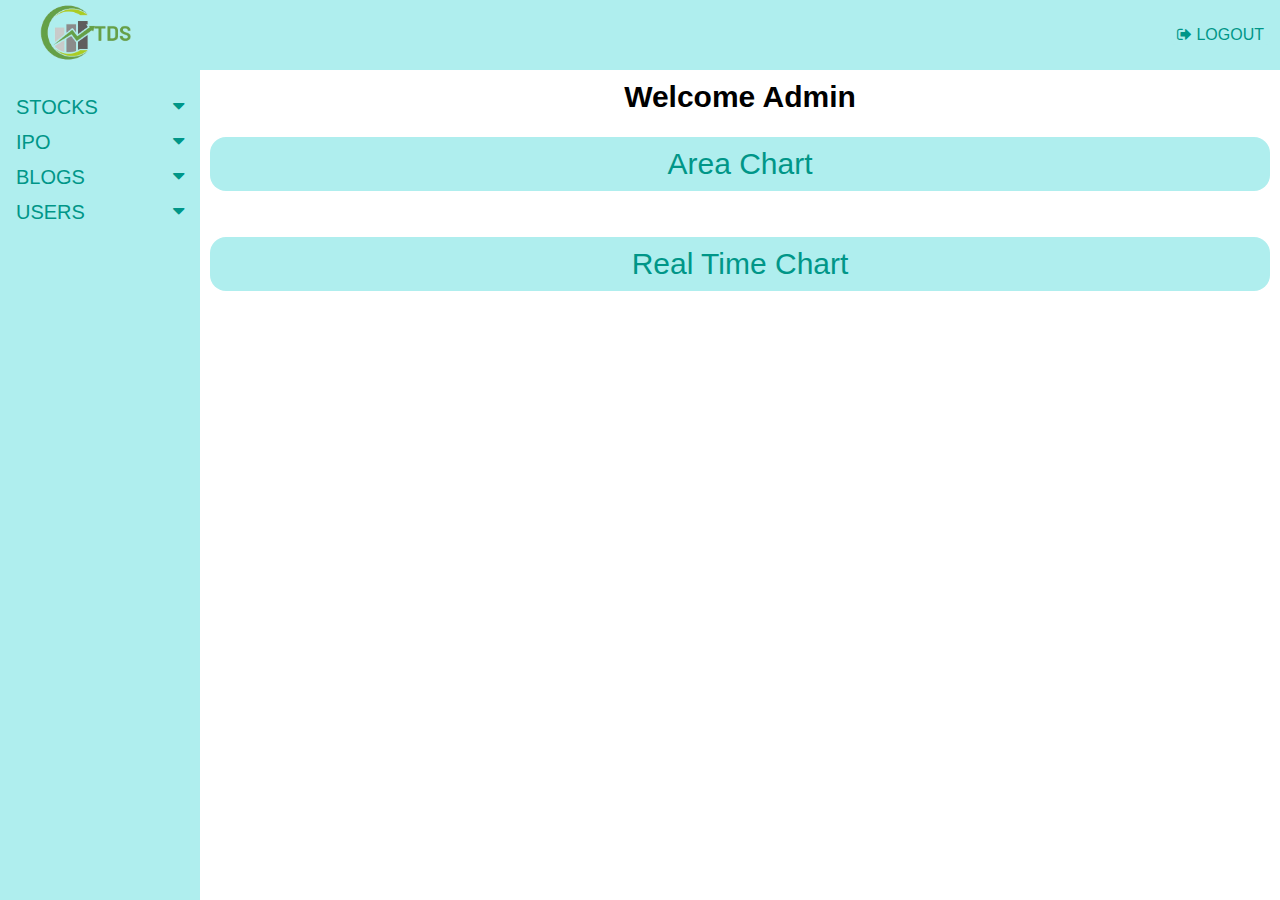
<file: admin.html>
<!DOCTYPE html>
<html lang="en">
<head>
    <meta charset="UTF-8">
    <meta http-equiv="X-UA-Compatible" content="IE=edge">
    <meta name="viewport" content="width=device-width, initial-scale=1.0">
    <link rel="stylesheet" href="https://cdnjs.cloudflare.com/ajax/libs/font-awesome/4.7.0/css/font-awesome.min.css">
    <link rel="stylesheet" href="admin.css">
    
    <title>Welcome Admin</title>
    
</head>
<body>


  <nav class="navbar">
    <div class="logo">
      <img src="logo.png" alt="Logo">
    </div>
    <div class="logout">
      <button onclick="mov()"><i class="fa fa-sign-out"></i>&nbsp;LOGOUT</button>
    </div>
  </nav>



  <div class="sidenav">
    <button class="dropdown-btn">STOCKS
      <i class="fa fa-caret-down"></i>
    </button>
    <div class="dropdown-container">
      <a href="#">Add Stock</a>
      <a href="#">Update Stock</a>
      <a href="#">Remove Stock</a>
    </div>
    <button class="dropdown-btn">IPO
      <i class="fa fa-caret-down"></i>
    </button>
    <div class="dropdown-container">
      <a href="#">Add IPO</a>
      <a href="#">Update IPO</a>
      <a href="#">Remove IPO</a>
    </div>
    <button class="dropdown-btn">BLOGS
      <i class="fa fa-caret-down"></i>
    </button>
    <div class="dropdown-container">
      <a href="#">Post Blog</a>
      <a href="#">Remove Blog</a>
    </div>
    <button class="dropdown-btn">USERS
      <i class="fa fa-caret-down"></i>
    </button>
    <div class="dropdown-container">
      <a href="#">Add User</a>
          <a href="#">Remove User</a>
    </div>
  </div>
  
  <div class="main">
  <h2>Welcome Admin</h2>
   <br>
  <h2 class="design">Area Chart</h2>
  <br>
  <div class="tradingview-widget-container" >
  <div id="basic-area-chart-demo" ></div></div>


 <br>
<h2 class="design">Real Time Chart</h2>
<br>
<div class="tradingview-widget-container">
  <div class="tradingview-widget-container__widget"></div>
  <script type="text/javascript" src="https://s3.tradingview.com/external-embedding/embed-widget-advanced-chart.js" async>
    {
    "autosize": true,
    "symbol": "NASDAQ:AAPL",
    "interval": "D",
    "timezone": "Etc/UTC",
    "theme": "light",
    "style": "1",
    "locale": "en",
    "enable_publishing": false,
    "allow_symbol_change": true,
    "calendar": false,
    "support_host": "https://www.tradingview.com"
  }
    </script>
</div> 
<br>
<div class="tradingview-widget-container">
  <div class="tradingview-widget-container__widget"></div>
  
  <script type="text/javascript" src="https://s3.tradingview.com/external-embedding/embed-widget-ticker-tape.js" async>
  {
  "symbols": [
    {
      "proName": "FOREXCOM:SPXUSD",
      "title": "S&P 500 Index"
    },
    {
      "proName": "FOREXCOM:NSXUSD",
      "title": "US 100 Cash CFD"
    },
    {
      "proName": "FX_IDC:EURUSD",
      "title": "EUR to USD"
    },
    {
      "proName": "BITSTAMP:BTCUSD",
      "title": "Bitcoin"
    },
    {
      "proName": "BITSTAMP:ETHUSD",
      "title": "Ethereum"
    }
  ],
  "showSymbolLogo": true,
  "isTransparent": false,
  "displayMode": "adaptive",
  "colorTheme": "light",
  "locale": "en"
}
  </script>
</div>


  </div>
  <script src="https://s3.tradingview.com/tv.js"></script>
  <script src="admin.js"></script>
</body>
</html>
</file>
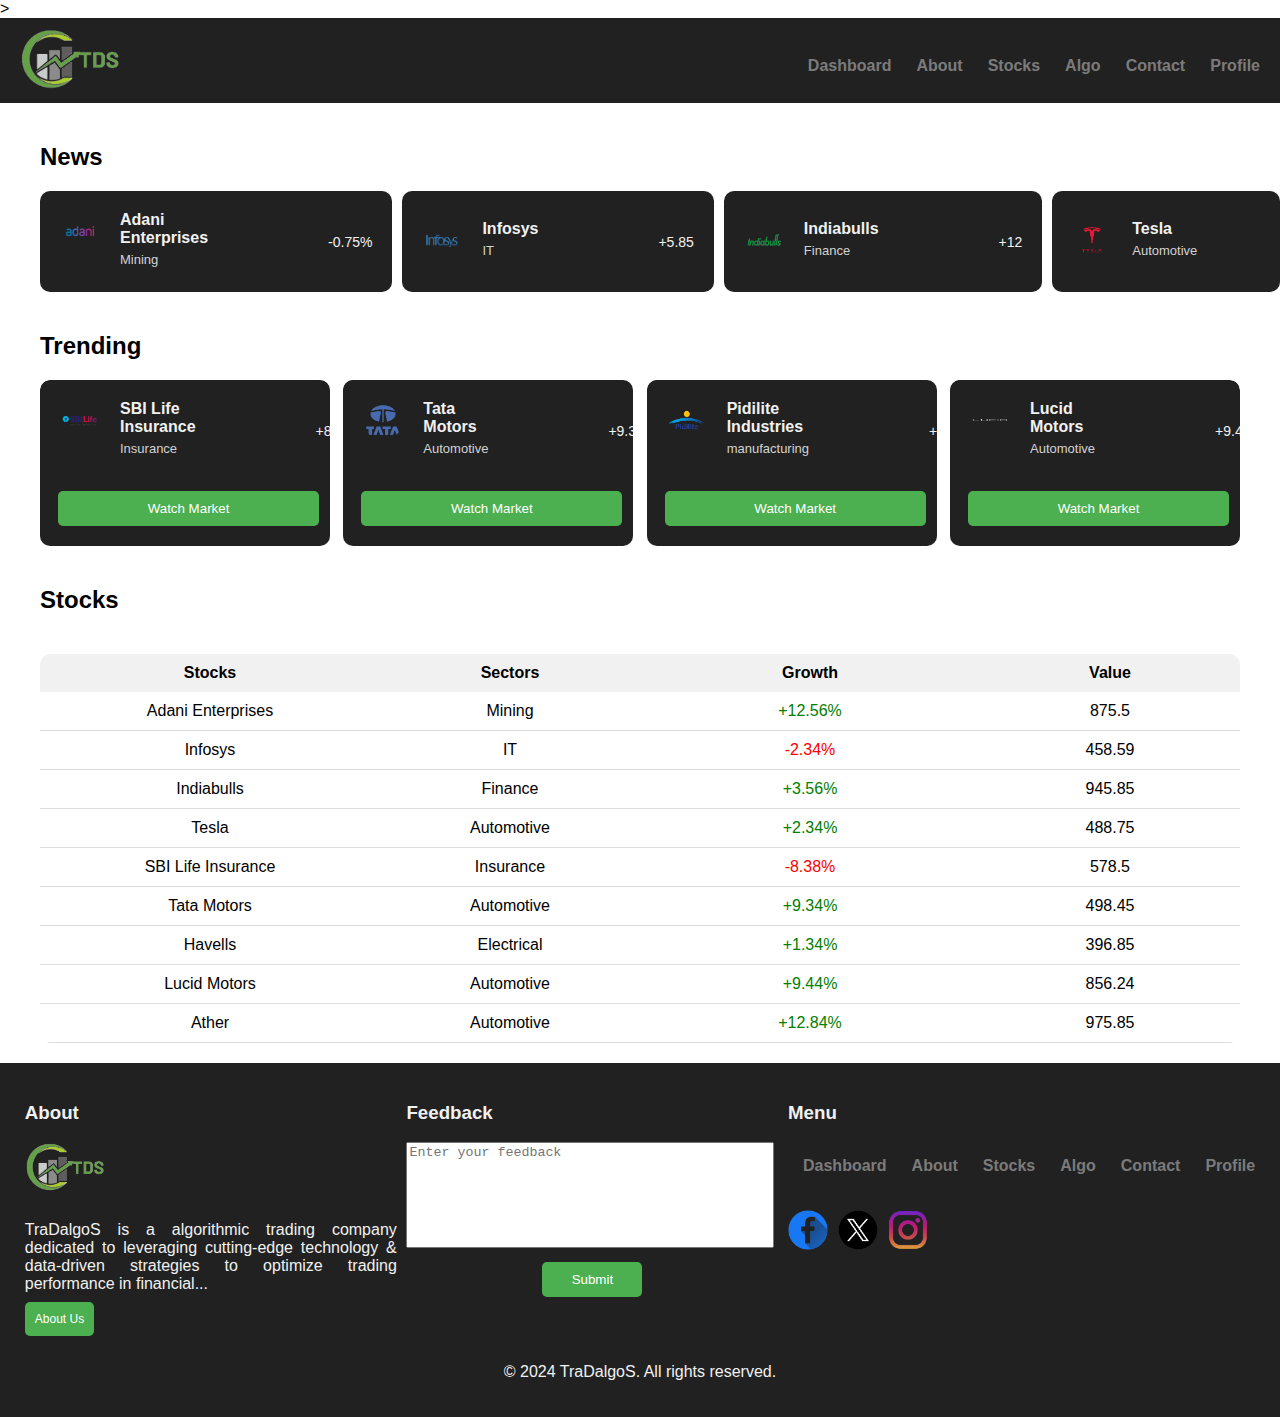
<file: stocks.html>
<!DOCTYPE html>
<html lang="en">
<head>
    <meta charset="UTF-8">
    <meta name="viewport" content="width=device-width, initial-scale=1.0">
    <title>Stocks</title>

    <!---Style For Header Section---->
    <style>
        body {
            font-family: Arial, sans-serif;
            margin: 0;
            padding: 0;
        }

        .header {
            display: flex;
            justify-content: space-between;
            align-items: center;
            background-color: #212121;
            padding: 10px 20px;
        }
        .logo img {
            width: 100px;
        }
        .menu {
            display: flex;
            list-style: none;
            margin: 0;
            padding: 0;

        }
        .menu li {
            margin-right: 20px;
            margin: 15px;
        }
        .menu li:last-child {
            margin-right: 0;
        }
        .menu a {
            text-decoration: none;
            color: #f1f1f1;
            font-weight: bold;
            transition: color 0.3s;
        }
        .menu a:hover {
            color: #4CAF50; 
        }

        .menu-icon {
            display: none; 
        }
        @media only screen and (max-width: 768px) {
            .menu {
                display: none; 
            }
            .menu.show-menu {
                display: flex; 
                flex-direction: column; 
                position: absolute;
                top: 75px; 
                left: 300px; 
                background-color: #f1f1f1; 
                border-radius: 5px; 
                box-shadow: 0 2px 5px rgba(0, 0, 0, 0.2); 
                padding: 10px;
            }
            .menu-icon {
                display: block; 
            }
            .menu-icon img {
                width: 30px; 
                cursor: pointer;
            }
        }
    </style>

    <!--Style For Footer Section-->
        <style>
            .footer {
                background-color: #212121;
                padding: 20px;
                text-align: left;
                display: flex;
                color: #f1f1f1;
                flex-wrap: wrap;
                justify-content: space-around;
            }

            .column {
                flex-basis: 30%;
                margin-bottom: 20px;
            }

            .feedback-form {
                display: flex;
                flex-direction: column;
                align-items: center;
            }

            .form-message {
                display: none;
            }

            .textarea-container {
                margin-bottom: 10px;
                align-self: flex-start; 
                text-align: start; 
            }

            .textarea-container textarea {
                width: 200%;
                height: 100px;
                resize: none;
            }

            .form-button {
                width: 100px;
                padding: 10px;
                background-color: #4CAF50;
                color: white;
                border: none;
                border-radius: 5px;
                cursor: pointer;
            }

            .form-button:hover {
                background-color: #45a049;
            }

            .form-message {
                color: green;
            }

            .form-message.error {
                color: red;
            }

            .footer-logo {
                width: 80px;
                margin-bottom: 10px;
            }

            .column p {
                text-align: justify;
            }

            .about-button {
                width: 100px;
                padding: 10px;
                font-size: 12px;
                background-color: #4CAF50;
                color: white;
                border: none;
                border-radius: 5px;
                text-decoration: none;
                cursor: pointer;
                transition: background-color 0.3s;
            }

            .about-button:hover {
                background-color: #45a049;
            }

            .menu {
                list-style-type: none;
                padding: 0;
                margin-top: 10px;
            }

            .menu li {
                display: inline;
                margin-right: 10px;
            }

            .menu li a {
                text-decoration: none;
                color: #7c7b7b;
                transition: color 0.3s;
            }

            .footer .menu li a:hover {
                color: #4CAF50;
            }


            .social-media-container {
                display: flex;
                justify-content: start;
                margin-top: 20px;
            }

            .social-media-icon {
                display: inline-block;
                width: 40px;
                height: 40px;
                line-height: 40px;
                font-size: 24px;
                color: #212121;
                background-color: #ddd;
                border-radius: 50%;
                margin-right: 10px;
                text-align: center;
                transition: background-color 0.3s, color 0.3s;
            }

            @media only screen and (max-width: 768px) {
                .footer .column {
                flex-basis: 100%;
                text-align: center;
                align-items: center;
            }

            .social-media-container {
                display: flex;
                justify-content: center; 
                margin-top: 20px;
            }

            .textarea-container {
                width: 50%;
                margin-bottom: 10px;
                margin-right: auto;
                align-self: center; 
                text-align: center; 
            }

            .footer .menu {
                display: flex;
                flex-direction: column;
                align-items: center;
                margin-top: 20px;
            }

            .footer .menu li {
                margin-bottom: 10px;
            }

            .footer .menu li a {
                color: #7c7b7b;
            }

        }

    </style>>

    <!---Style For News Section----> 
    <style>
        body {
            font-family: Arial, sans-serif;
            margin: 0;
            padding: 0;
        }
    
        .container {
            display: flex;
            flex-direction: row;
            align-items: flex-start;
            border-radius: 10px;
            overflow: hidden;
        }
    
        .heading {
            flex: 1;
            text-align: left;
            margin-left: 40px;
        }
    
        .News {
            margin-left: 40px;
            margin-top: 20px;
            text-align: center;
        }
    
        .Trending {
            margin-left: 40px;
            margin-top: 20px;
        }
    
        .content-container {
            flex: 1;
            display: flex;
            flex-direction: row;
            justify-content: flex-start;
            margin: 0 40px;
        }
    
        .box {
            background-color: #212121;
            display: flex;
            flex-direction: row;
            align-items: center;
            padding: 10px;
            border-radius: 10px;
            margin-right: 10px;
        }
    
        .box .info {
            display: flex;
            flex-direction: row;
            align-items: flex-start;
            margin-right: 20px;
        }
    
        .image {
            width: 40px;
            height: 40px;
            border-radius: 50px;
        }
    
        .title {
            font-weight: bold;
            margin-bottom: 5px;
            color: #f1f1f1;
        }
    
        .subtitle {
            margin-bottom: 5px;
            font-size: small;
            color: dimgrey;
        }
    
        .extra-title {
            font-size: 14px;
            margin-left: 100px;
            color: #f1f1f1;
        }
    
        .title-box {
            display: flex;
            flex-direction: column;
            align-items: flex-start;
            width: auto;
            margin-left: 20px;
        }
    
        /* Media Queries */
        @media only screen and (max-width: 768px) {
            .container {
                flex-direction: column;
                align-items: center;
            }
    
            .content-container {
                flex-direction: column;
                align-items: center;
                margin: 0;
            }
    
            .News {
                margin-left: 0;
            }

            .box {
            margin-bottom: 10px;
            }
        }
        @media only screen and (max-width: 576px) {
            .title-box {
                margin-left: 10px;
            }
            .box {
            margin-bottom: 10px;
            }
        }
    </style>
    

    <!--Style For Trending Section-->
    <style>
        .trending-container {
            display: flex;
            flex-wrap: wrap;
            justify-content: space-between;
            margin-left: 40px;
            margin-right: 40px;
            border-radius: 10px;
            overflow: hidden;
        }

        .trending-box {
            flex: 0 0 calc(25% - 10px);
            background-color:#212121; 
            border-radius: 10px;
            overflow: hidden;
            margin-bottom: 20px;
        }

        .box {
            padding: 20px;
        }

        .trending-content {
            display: flex;
            align-items: center;
            justify-content: space-between;
        }

        .image img {
            width: 40px;
            height: 40px;
            border-radius: 50%;
        }

        .title-box {
            margin-left: 20px;
        }

        .title {
            font-weight: bold;
            color: #f1f1f1;
        }

        .subtitle {
            color: #d3d3d3;
        }

        .trending-extra-title {
            color: #f1f1f1;
            margin-left: 100px;
            font-size: 14px;
        }

        .watch-market-button {
            background-color: #4CAF50;
            border: none;
            color: white;
            padding: 10px 10px;
            text-align: center;
            text-decoration: none;
            display: block;
            width: 90%;
            margin-left: 18px;
            margin-bottom: 20px;
            margin-top: 10px;
            border-radius: 5px;
            cursor: pointer;
        }

        .watch-market-button:hover {
            background-color: #45a049;
        }

        @media only screen and (max-width: 768px) {
            .trending-box {
                flex-basis: calc(50% - 10px);
            }
        }

        @media only screen and (max-width: 576px) {
            .trending-box {
                flex-basis: 100%;
            }
        }
    </style>

    <!---Style For Stocks Section-->
    <style>
        .Stocks{
            margin-left: 40px;
        }
        .stocks-container {
            display: flex;
            flex-direction: column;
            align-items: flex-start;
            margin: 20px 40px;
            border-radius: 10px;
            overflow: hidden;
        }
        .stocks-header {
            display: flex;
            align-items: center;
            justify-content: space-between;
            width: 100%;
            background-color: #f1f1f1;
            padding: 10px 20px;
            font-weight: bold;
            border-radius: 10px 10px 0 0;
        }
        .stock-item {
            flex: 1;
            text-align: center;
        }
        .stock-row {
            display: flex;
            align-items: center;
            justify-content: space-between;
            width: 100%;
            padding: 10px 20px;
            border-bottom: 1px solid #ddd;
        }

        .stock-item.negative-growth {
            color: red;
        }

        .stock-item.positive-growth {
            color: green;
        }


    </style>

</head>
<body>
    <!--Header Section-->
    <header class="header">
        <div class="logo">
            <img src="tds.png" alt="TDS Logo">
        </div>
        <ul class="menu">
            <li><a href="dashboard.html">Dashboard</a></li>
            <li><a href="/about.html">About</a></li>
            <li><a href="stocks.html">Stocks</a></li>
            <li><a href="algo.html">Algo</a></li>
            <li><a href="contact.html">Contact</a></li>
            <li><a href="Profile.html">Profile</a></li>
        </ul>
        <div class="menu-icon" onclick="toggleMenu()">
            <img src="/menu-icon.png" alt="Menu">
        </div>
    </header>

    <!--News Section-->
    <div class="container">
        <div class="News">
          <h2>News</h2>
        </div>
      </div>
      <div class="container">
        <div class="content-container">
          <div class="box">
            <div class="info">
              <div class="image">
                <img src="/Adani.png" alt="Adani" style="width: 40px; height: 40px; border-radius: 50px;">
              </div>
              <div class="title-box">
                <div class="title">Adani Enterprises</div>
                <div class="subtitle">Mining</div>
              </div>
            </div>
            <div class="extra-title">-0.75%</div>
          </div>
          <div class="box">
            <div class="info">
              <div class="image">
                <img src="/Infosys.png" alt="Infosys" style="width: 40px; height: 40px; border-radius: 50px;">
              </div>
              <div class="title-box">
                <div class="title">Infosys</div>
                <div class="subtitle">IT</div>
              </div>
            </div>
            <div class="extra-title">+5.85</div>
          </div>
          <div class="box">
            <div class="info">
              <div class="image">
                <img src="/Indiabulls.png" alt="Indiabulls" style="width: 40px; height: 40px; border-radius: 50px;">
              </div>
              <div class="title-box">
                <div class="title">Indiabulls</div>
                <div class="subtitle">Finance</div>
              </div>
            </div>
            <div class="extra-title">+12</div>
          </div>
          <div class="box">
            <div class="info">
              <div class="image">
                <img src="/Tesla.png" alt="Tesla" style="width: 40px; height: 40px; border-radius: 50px;">
              </div>
              <div class="title-box">
                <div class="title">Tesla</div>
                <div class="subtitle">Automotive</div>
              </div>
            </div>
            <div class="extra-title">+8.56</div>
          </div>
        </div>
      </div>

    <!--Trending Section-->
    <div class="container">
        <div class="Trending">
            <h2>Trending</h2>
        </div>
    </div>
    <div class="trending-container">
        <div class="trending-box">
            <div class="box">
                <div class="trending-content">
                    <div class="info">
                        <div class="image">
                            <img src="/sbi.png" alt="Adani" style="width: 40px; height: 40px; border-radius: 50px;">
                        </div>
                        <div class="title-box">
                            <div class="title">SBI Life Insurance</div>
                            <div class="subtitle">Insurance</div>
                        </div>
                    </div>
                    <div class="trending-extra-title">+8.38%</div>
                </div>
            </div>
            <button class="watch-market-button">Watch Market</button>
        </div>
    
        <div class="trending-box">
            <div class="box">
                <div class="trending-content">
                    <div class="info">
                        <div class="image">
                            <img src="/tata.png" alt="Adani" style="width: 40px; height: 40px; border-radius: 50px;">
                        </div>
                        <div class="title-box">
                            <div class="title">Tata Motors</div>
                            <div class="subtitle">Automotive</div>
                        </div>
                    </div>
                    <div class="trending-extra-title">+9.34%</div>
                </div>
            </div>
            <button class="watch-market-button">Watch Market</button>
        </div>
    
        <div class="trending-box">
            <div class="box">
                <div class="trending-content">
                    <div class="info">
                        <div class="image">
                            <img src="/pidilite.png" alt="Adani" style="width: 40px; height: 40px; border-radius: 50px;">
                        </div>
                        <div class="title-box">
                            <div class="title">Pidilite Industries</div>
                            <div class="subtitle">manufacturing</div>
                        </div>
                    </div>
                    <div class="trending-extra-title">+1.34%</div>
                </div>
            </div>
            <button class="watch-market-button">Watch Market</button>
        </div>
    
        <div class="trending-box">
            <div class="box">
                <div class="trending-content">
                    <div class="info">
                        <div class="image">
                            <img src="/lucid.png" alt="Adani" style="width: 40px; height: 40px; border-radius: 50px;">
                        </div>
                        <div class="title-box">
                            <div class="title">Lucid Motors</div>
                            <div class="subtitle">Automotive</div>
                        </div>
                    </div>
                    <div class="trending-extra-title">+9.44%</div>
                </div>
            </div>
            <button class="watch-market-button">Watch Market</button>
        </div>
    </div>

    <!--Stocks Section-->
    <div class="container">
        <div class="Stocks">
            <h2>Stocks</h2>
        </div>
    </div>
    <div class="stocks-container">
        <div class="stocks-header">
            <div class="stock-item">Stocks</div>
            <div class="stock-item">Sectors</div>
            <div class="stock-item">Growth</div>
            <div class="stock-item">Value</div>
        </div>
        <div class="stock-row">
            <div class="stock-item">Adani Enterprises</div>
            <div class="stock-item">Mining</div>
            <div class="stock-item">+12.56%</div>
            <div class="stock-item">875.5</div>
        </div>
        <div class="stock-row">
            <div class="stock-item">Infosys</div>
            <div class="stock-item">IT</div>
            <div class="stock-item">-2.34%</div>
            <div class="stock-item">458.59</div>
        </div>
        <div class="stock-row">
            <div class="stock-item">Indiabulls</div>
            <div class="stock-item">Finance</div>
            <div class="stock-item">+3.56%</div>
            <div class="stock-item">945.85</div>
        </div>
        <div class="stock-row">
            <div class="stock-item">Tesla</div>
            <div class="stock-item">Automotive</div>
            <div class="stock-item">+2.34%</div>
            <div class="stock-item">488.75</div>
        </div>
        <div class="stock-row">
            <div class="stock-item">SBI Life Insurance</div>
            <div class="stock-item">Insurance</div>
            <div class="stock-item">-8.38%</div>
            <div class="stock-item">578.5</div>
        </div>
        <div class="stock-row">
            <div class="stock-item">Tata Motors</div>
            <div class="stock-item">Automotive</div>
            <div class="stock-item">+9.34%</div>
            <div class="stock-item">498.45</div>
        </div>
        <div class="stock-row">
            <div class="stock-item">Havells</div>
            <div class="stock-item">Electrical</div>
            <div class="stock-item">+1.34%</div>
            <div class="stock-item">396.85</div>
        </div>
        <div class="stock-row">
            <div class="stock-item">Lucid Motors</div>
            <div class="stock-item">Automotive</div>
            <div class="stock-item">+9.44%</div>
            <div class="stock-item">856.24</div>
        </div>
        <div class="stock-row">
            <div class="stock-item">Ather</div>
            <div class="stock-item">Automotive</div>
            <div class="stock-item">+12.84%</div>
            <div class="stock-item">975.85</div>
        </div>
    </div>
    
    <!--Footer Section-->
    <footer class="footer">
        <!-- Column 1: About -->
        <div class="column">
            <h3>About</h3>
            <img class="footer-logo" src="/tds.png" alt="TDS">
            <p>TraDalgoS is a algorithmic trading company dedicated to leveraging cutting-edge technology & data-driven strategies to optimize trading performance in financial...</p>
            <a href="about.html" class="about-button">About Us</a>
        </div>

        <!-- Column 2: Feedback -->
        <div class="column">
            <h3>Feedback</h3>
            <form class="feedback-form" onsubmit="submitFeedback(event)">
                <div class="textarea-container">
                    <textarea placeholder="Enter your feedback" required></textarea>
                </div>
                <p class="form-message"></p>
                <button type="submit" class="form-button">Submit</button>
                <p class="form-message">Your feedback is submitted</p>
            </form>
        </div>

        <!-- Column 3: Menu -->
        <div class="column">
            <h3>Menu</h3>
            <ul class="menu">
                <li><a href="dashboard.html">Dashboard</a></li>
                <li><a href="/about.html">About</a></li>
                <li><a href="stocks.html">Stocks</a></li>
                <li><a href="algo.html">Algo</a></li>
                <li><a href="contact.html">Contact</a></li>
                <li><a href="Profile.html">Profile</a></li>
            </ul>
            <div class="social-media-container">
                <a href="#"><span class="social-media-icon">
                    <img src="/facebook.png" alt="facebook" style="height: 40px; width: 40px;">
                </span></a>
                <a href="#"><span class="social-media-icon">
                    <img src="/twitter.png" alt="twitter" style="height: 40px; width: 40px;">
                </span></a>
                <a href="#"><span class="social-media-icon">
                    <img src="/instagram.png" alt="instagram" style="height: 40px; width: 40px;">
                </span></a>
            </div>
        </div>

        <!-- Copyright Notice -->
        <div class="copyright">
            <p>&copy; 2024 TraDalgoS. All rights reserved.</p>
        </div>
    </footer>

    <script>
        // Function to submit feedback
        function submitFeedback(event) {
            event.preventDefault();
    
            var feedbackText = document.querySelector('.feedback-form textarea').value.trim();
    
            if (feedbackText === '') {
                document.querySelector('.form-message').textContent = 'Please Enter Your Feedback!';
                document.querySelector('.form-message').classList.add('error');
            } else {
                setTimeout(function() {
                    document.querySelector('.feedback-form').reset();
                    document.querySelector('.form-message').textContent = 'Your feedback is submitted.';
                    document.querySelector('.form-message').classList.remove('error');
                    document.querySelector('.form-message').style.display = 'block';
                    setTimeout(function() {
                        document.querySelector('.form-message').style.display = 'none';
                    }, 3000);
                }, 1000);
            }
        }
    </script>
    
    <!--Javascript Code For Growth-->
    <script>
        const stockItems = document.querySelectorAll('.stock-item');

        stockItems.forEach(item => {
        const growthText = item.textContent.trim();

        if (growthText.includes('+')) {
            item.classList.add('positive-growth');
        } else if (growthText.includes('-')) {
            item.classList.add('negative-growth');
        }
        });

    </script>

    <!--Javascript For Menu-->
    <script>
        function toggleMenu() {
            var menu = document.querySelector('.menu');
            menu.classList.toggle('show-menu');
        }
    </script>

</body>
</html>
</file>
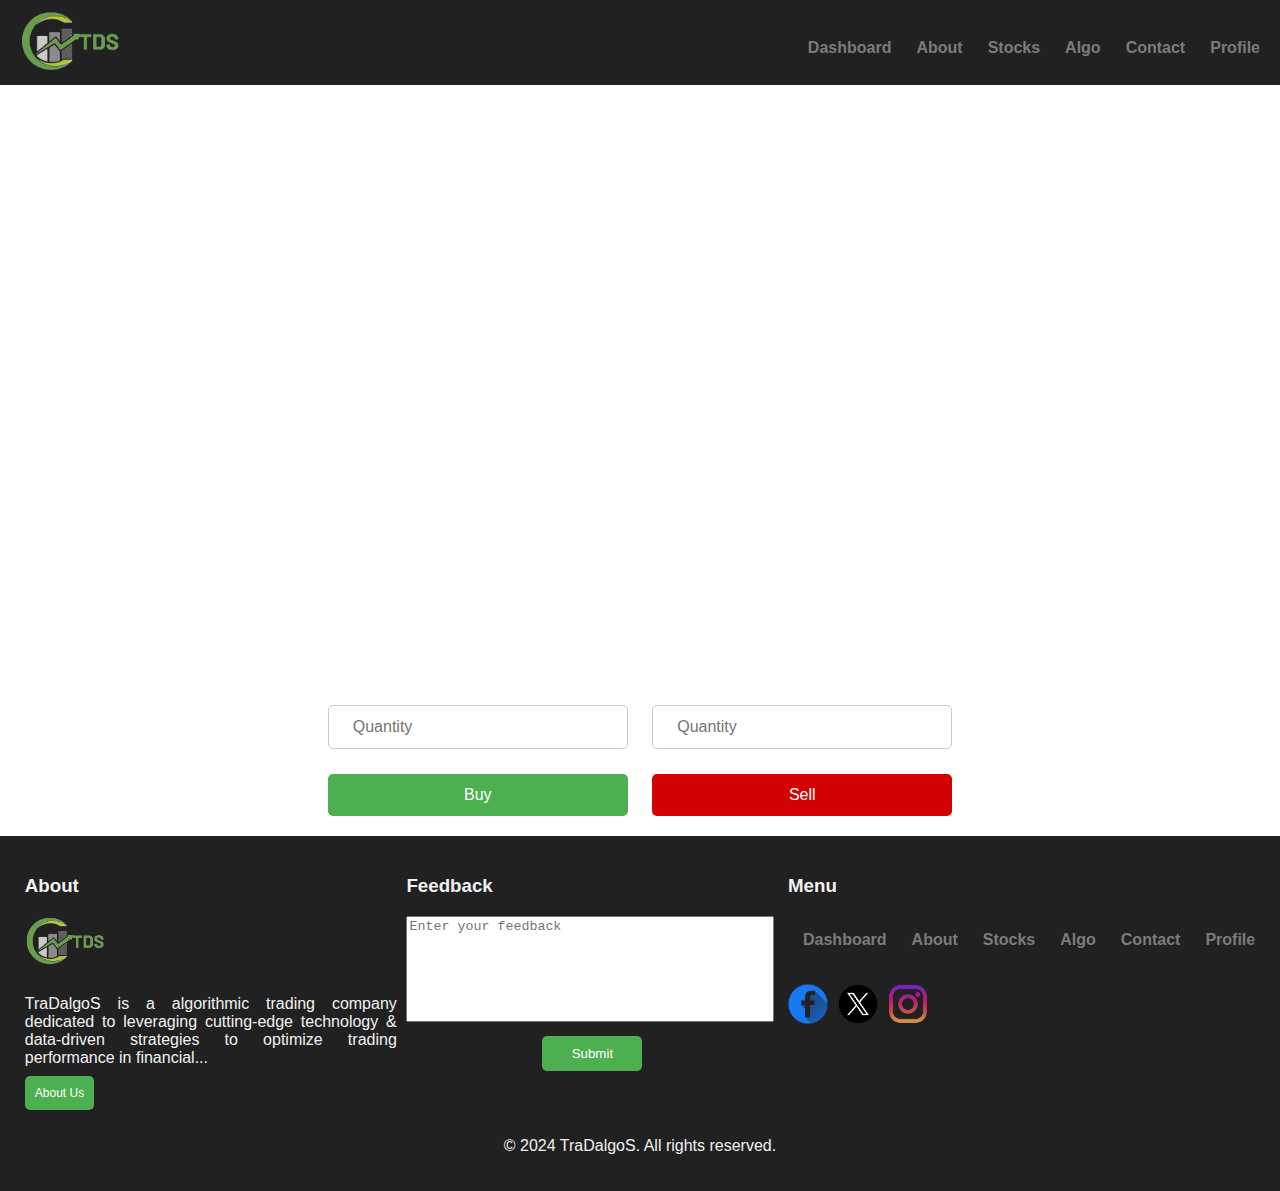
<file: watchmarket.html>
<!DOCTYPE html>
<html lang="en">
<head>
    <meta charset="UTF-8">
    <meta name="viewport" content="width=device-width, initial-scale=1.0">
    <title>Watch Market</title>

    <!---Style For Header Section---->
    <style>
        body {
            font-family: Arial, sans-serif;
            margin: 0;
            padding: 0;
        }

        .header {
            display: flex;
            justify-content: space-between;
            align-items: center;
            background-color: #212121;
            padding: 10px 20px;
        }
        .logo img {
            width: 100px;
        }
        .menu {
            display: flex;
            list-style: none;
            margin: 0;
            padding: 0;

        }
        .menu li {
            margin-right: 20px;
            margin: 15px;
        }
        .menu li:last-child {
            margin-right: 0;
        }
        .menu a {
            text-decoration: none;
            color: #f1f1f1;
            font-weight: bold;
            transition: color 0.3s;
        }
        .menu a:hover {
            color: #4CAF50; 
        }

        .menu-icon {
            display: none; 
        }
        @media only screen and (max-width: 768px) {
            .menu {
                display: none; 
            }
            .menu.show-menu {
                display: flex; 
                flex-direction: column; 
                position: absolute;
                top: 75px; 
                left: 300px; 
                background-color: #f1f1f1; 
                border-radius: 5px; 
                box-shadow: 0 2px 5px rgba(0, 0, 0, 0.2); 
                padding: 10px;
            }
            .menu-icon {
                display: block; 
            }
            .menu-icon img {
                width: 30px; 
                cursor: pointer;
            }
        }
    </style>

    <!--Style For Footer Section-->
        <style>
            .footer {
                background-color: #212121;
                padding: 20px;
                text-align: left;
                display: flex;
                color: #f1f1f1;
                flex-wrap: wrap;
                justify-content: space-around;
            }

            .column {
                flex-basis: 30%;
                margin-bottom: 20px;
            }

            .feedback-form {
                display: flex;
                flex-direction: column;
                align-items: center;
            }

            .form-message {
                display: none;
            }

            .textarea-container {
                margin-bottom: 10px;
                align-self: flex-start; 
                text-align: start; 
            }

            .textarea-container textarea {
                width: 200%;
                height: 100px;
                resize: none;
            }

            .form-button {
                width: 100px;
                padding: 10px;
                background-color: #4CAF50;
                color: white;
                border: none;
                border-radius: 5px;
                cursor: pointer;
            }

            .form-button:hover {
                background-color: #45a049;
            }

            .form-message {
                color: green;
            }

            .form-message.error {
                color: red;
            }

            .footer-logo {
                width: 80px;
                margin-bottom: 10px;
            }

            .column p {
                text-align: justify;
            }

            .about-button {
                width: 100px;
                padding: 10px;
                font-size: 12px;
                background-color: #4CAF50;
                color: white;
                border: none;
                border-radius: 5px;
                text-decoration: none;
                cursor: pointer;
                transition: background-color 0.3s;
            }

            .about-button:hover {
                background-color: #45a049;
            }

            .menu {
                list-style-type: none;
                padding: 0;
                margin-top: 10px;
            }

            .menu li {
                display: inline;
                margin-right: 10px;
            }

            .menu li a {
                text-decoration: none;
                color: #7c7b7b;
                transition: color 0.3s;
            }

            .footer .menu li a:hover {
                color: #4CAF50;
            }


            .social-media-container {
                display: flex;
                justify-content: start;
                margin-top: 20px;
            }

            .social-media-icon {
                display: inline-block;
                width: 40px;
                height: 40px;
                line-height: 40px;
                font-size: 24px;
                color: #212121;
                background-color: #ddd;
                border-radius: 50%;
                margin-right: 10px;
                text-align: center;
                transition: background-color 0.3s, color 0.3s;
            }

            @media only screen and (max-width: 768px) {
                .footer .column {
                flex-basis: 100%;
                text-align: center;
                align-items: center;
            }

            .social-media-container {
                display: flex;
                justify-content: center; 
                margin-top: 20px;
            }

            .textarea-container {
                width: 50%;
                margin-bottom: 10px;
                margin-right: auto;
                align-self: center; 
                text-align: center; 
            }

            .footer .menu {
                display: flex;
                flex-direction: column;
                align-items: center;
                margin-top: 20px;
            }

            .footer .menu li {
                margin-bottom: 10px;
            }

            .footer .menu li a {
                color: #7c7b7b;
            }

        }

    </style>

    <!--Style For Buy and Sell Buttons -->
    <style>
        .trading-options {
            text-align: center;
            margin-top: 20px;
        }

        .buy-button,
        .sell-button {
            padding: 12px 24px;
            margin: 0 10px;
            width: 300px;
            font-size: 16px;
            cursor: pointer;
            color: white;
            border: none;
            border-radius: 5px;
            margin-bottom: 20px;
            transition: background-color 0.3s;
        }

        .sell-button {
            background-color: rgb(211, 3, 3);
        }
        .sell-button:hover {
            background-color: rgb(181, 6, 6);
        }

        .buy-button {
            background-color: #4CAF50;
        }
        .buy-button:hover {
            background-color: #45a049;
        }

        .number-input {
            margin-bottom: 25px;
            margin-top: 20px;
            text-align: center;
        }

        .number-input input {
            padding: 12px 24px;
            margin: 0 10px;
            width: 300px;
            border: 1px solid #ccc;
            border-radius: 5px;
            font-size: 16px;
            box-sizing: border-box;
        }

    @media only screen and (max-width: 768px) {
    
        .buy-button,
        .sell-button {
            padding: 10px 20px;
            width: calc(50% - 20px); 
            font-size: 14px;
            margin-bottom: 10px;
        }

        .number-input {
            display: flex;
            justify-content: space-between;
            margin-bottom: 10px;
        }

        .number-input input {
            padding: 10px 20px;
            width: calc(50% - 20px); 
            font-size: 14px;
        }
        .trading-options {
            display: flex;
            justify-content: space-between;
        }
    }
    </style>

    <!--Header Section-->
    <header class="header">
        <div class="logo">
            <img src="tds.png" alt="TDS Logo">
        </div>
        <ul class="menu">
            <li><a href="dashboard.html">Dashboard</a></li>
            <li><a href="/about.html">About</a></li>
            <li><a href="stocks.html">Stocks</a></li>
            <li><a href="algo.html">Algo</a></li>
            <li><a href="contact.html">Contact</a></li>
            <li><a href="Profile.html">Profile</a></li>
        </ul>
        <div class="menu-icon" onclick="toggleMenu()">
            <img src="/menu-icon.png" alt="Menu">
        </div>
    </header>

    <!--Trading View Section-->
    <div class="tradingview-widget-container" style="height: 600px; width: 100%;">
    <div class="tradingview-widget-container__widget" style="height: calc(100% - 32px); width: 100%"></div>

    <script type="text/javascript" src="https://s3.tradingview.com/external-embedding/embed-widget-advanced-chart.js" async>
    {
        "autosize"; true,
        "symbol"; "NASDAQ:AAPL",
        "timezone"; "Etc/UTC",
        "theme"; "light",
        "style"; "1",
        "locale"; "en",
        "enable_publishing"; false,
        "withdateranges"; true,
        "range"; "YTD",
        "hide_side_toolbar"; false,
        "allow_symbol_change"; true,
        "details"; true,
        "hotlist"; true,
        "calendar"; false,
        "support_host"; "https://www.tradingview.com"
    }
    </script>
    </div>

    <div class="number-input">
        <input type="number" id="buyQuantity" placeholder="Quantity" required>
        <input type="number" id="sellQuantity" placeholder="Quantity" required>
    </div>

    <!--Buy and Sell Buttons Section-->
    <div class="trading-options">
        <button class="buy-button" onclick="buyStock()">Buy</button>
        <button class="sell-button" onclick="sellStock()">Sell</button>
    </div>

    <!--Footer Section-->
    <footer class="footer">
        <!-- Column 1: About -->
        <div class="column">
            <h3>About</h3>
            <img class="footer-logo" src="/tds.png" alt="TDS">
            <p>TraDalgoS is a algorithmic trading company dedicated to leveraging cutting-edge technology & data-driven strategies to optimize trading performance in financial...</p>
            <a href="about.html" class="about-button">About Us</a>
        </div>

        <!-- Column 2: Feedback -->
        <div class="column">
            <h3>Feedback</h3>
            <form class="feedback-form" onsubmit="submitFeedback(event)">
                <div class="textarea-container">
                    <textarea placeholder="Enter your feedback" required></textarea>
                </div>
                <p class="form-message"></p>
                <button type="submit" class="form-button">Submit</button>
                <p class="form-message">Your feedback is submitted</p>
            </form>
        </div>

        <!-- Column 3: Menu -->
        <div class="column">
            <h3>Menu</h3>
            <ul class="menu">
                <li><a href="dashboard.html">Dashboard</a></li>
                <li><a href="/about.html">About</a></li>
                <li><a href="stocks.html">Stocks</a></li>
                <li><a href="algo.html">Algo</a></li>
                <li><a href="contact.html">Contact</a></li>
                <li><a href="Profile.html">Profile</a></li>
            </ul>
            <div class="social-media-container">
                <a href="#"><span class="social-media-icon">
                    <img src="/facebook.png" alt="facebook" style="height: 40px; width: 40px;">
                </span></a>
                <a href="#"><span class="social-media-icon">
                    <img src="/twitter.png" alt="twitter" style="height: 40px; width: 40px;">
                </span></a>
                <a href="#"><span class="social-media-icon">
                    <img src="/instagram.png" alt="instagram" style="height: 40px; width: 40px;">
                </span></a>
            </div>
        </div>

        <!-- Copyright Notice -->
        <div class="copyright">
            <p>&copy; 2024 TraDalgoS. All rights reserved.</p>
        </div>
    </footer>

    <script>
        // Function to submit feedback
        function submitFeedback(event) {
            event.preventDefault();
    
            var feedbackText = document.querySelector('.feedback-form textarea').value.trim();
    
            if (feedbackText === '') {
                document.querySelector('.form-message').textContent = 'Please Enter Your Feedback!';
                document.querySelector('.form-message').classList.add('error');
            } else {
                setTimeout(function() {
                    document.querySelector('.feedback-form').reset();
                    document.querySelector('.form-message').textContent = 'Your feedback is submitted.';
                    document.querySelector('.form-message').classList.remove('error');
                    document.querySelector('.form-message').style.display = 'block';
                    setTimeout(function() {
                        document.querySelector('.form-message').style.display = 'none';
                    }, 3000);
                }, 1000);
            }
        }
    </script>

    <!--JavaScript Code For Buttons-->
    <script>
        function buyStock() {
            var buyQuantity = document.getElementById('buyQuantity').value.trim();
            if (buyQuantity === '') {
                alert('Please enter quantity for buying stocks.');
            } else {
                alert('Buying ' + buyQuantity + ' stocks.');
                document.getElementById('buyQuantity').value = '';
            }
        }

        function sellStock() {
            var sellQuantity = document.getElementById('sellQuantity').value.trim();
            if (sellQuantity === '') {
                alert('Please enter quantity for selling stocks.');
            } else {
                alert('Selling ' + sellQuantity + ' stocks.');
                document.getElementById('sellQuantity').value = '';
            }
        }
    </script>

    <!--Javascript For Menu Toggle-->
    <script>
        function toggleMenu() {
            var menu = document.querySelector('.menu');
            menu.classList.toggle('show-menu');
        }
    </script>
</file>
<file: admin.css>
*{
  margin: 0;
  
}

body {
  font-family: "Lato", sans-serif;
}


/*navigation started from here*/

.navbar {
  background-color:paleturquoise;
  display: flex;
  justify-content: space-between;
  align-items: center;
  padding: 10px;
  height: 50px; 
  position: sticky;
  top:0;
  
}
.logo img {
  max-width: 100%;
  height: auto;
  max-height:170px; 
  padding-top:10px;
}

.logout button {
  background-color:paleturquoise;
  color:#009688;
  border: none;
  
  cursor: pointer;
  font-size: 16px;
  border-radius: 5px;
}



.logout button:hover{
  background-color:white;
  color:#009688;
  height:70px;
  border-radius: 0%;
}
/*navigation ended here*/


/*sidenav from here*/
.sidenav {
  height: 100%;
  width: 200px;
 position: fixed;
  z-index: 1;
 
  left: 0;
  background-color:paleturquoise;
  overflow-x: hidden;
  padding-top: 20px;
}


.sidenav a, .dropdown-btn {
  padding: 6px 8px 6px 16px;
  text-decoration: none;
  font-size: 20px;
  color:#009688;
  display: block;
  border: none;
  background: none;
  width: 100%;
  text-align: left;
  cursor: pointer;
  outline: none;
}


.sidenav a:hover, .dropdown-btn:hover {
  color:#009688;
  background-color:white;
}


.dropdown-container {
  display: none;
 
}


.fa-caret-down {
  float: right;
  padding-right: 8px;
}

/*sidenav till here*/

/*main started here*/
.main {

  margin-left: 200px; 
  font-size: 20px; 
  padding: 10px 10px;
 text-align: center;
 
 color:black;
}

.design{
  background-color:paleturquoise;
border-radius:1rem;
color:#009688;
font-weight: 400;
padding:10px;
}

/*main ended here*/


@media only screen and (max-width:500px){
  .sidenav{
    width:150px;
  }
.main{
  margin-left: 10rem;
}
}
</file>
